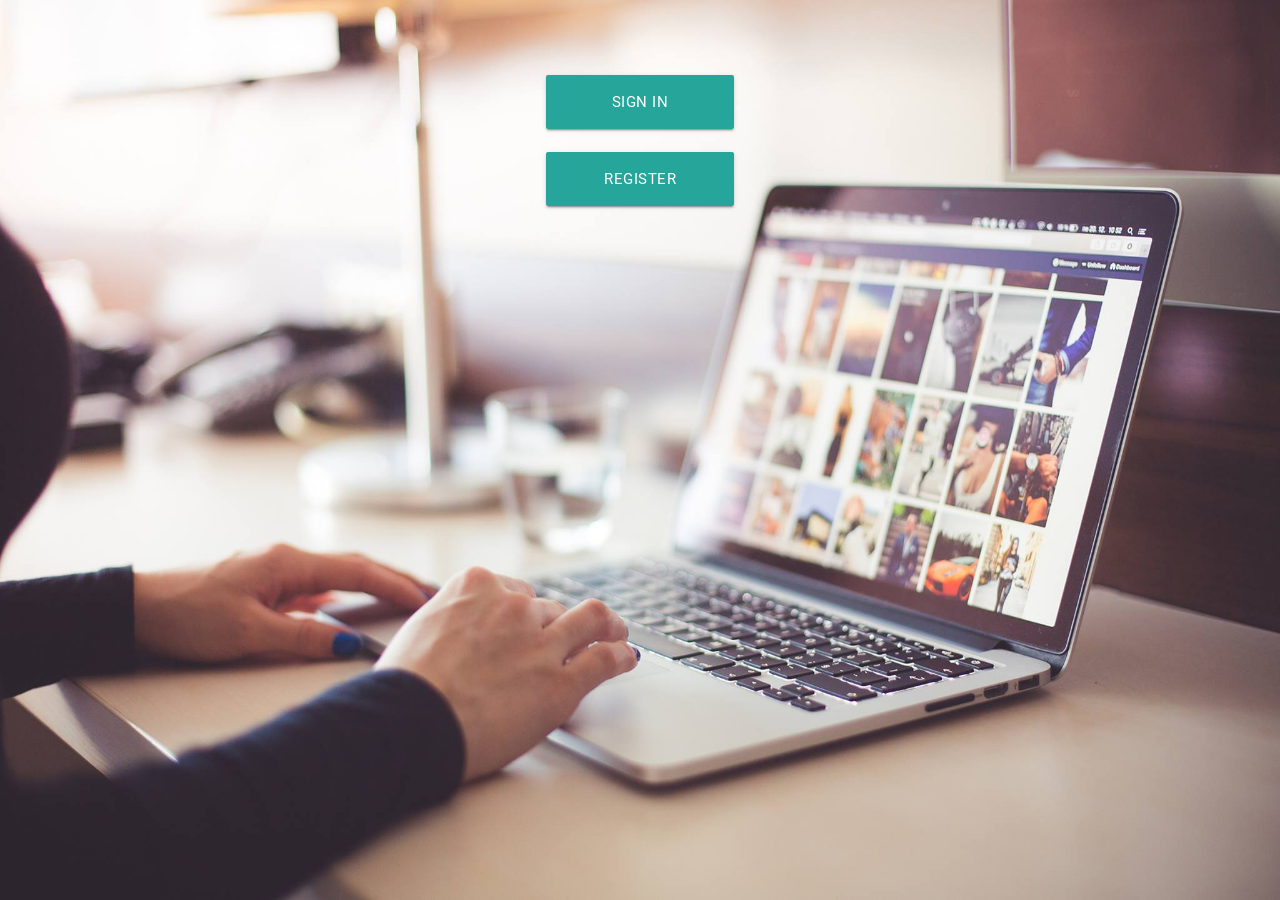
<file: index.html>
<!DOCTYPE html>
<html>

<head>
	<!--Import Google Icon Font-->
	<link href="http://fonts.googleapis.com/icon?family=Material+Icons" rel="stylesheet">
	<!--Import materialize.css-->
	<link href="css/materialize.css" media="screen,projection" rel="stylesheet" type="text/css">
	<!--Import main.css-->
	<link href="css/main.css" media="screen,projection" rel="stylesheet" type="text/css">
	<!--Let browser know website is optimized for mobile-->
	<meta content="width=device-width, initial-scale=1.0" name="viewport">
	<!--Characterset-->
	<meta charset="UTF-8">
	<title>
		Welcome | myExperience
	</title>
</head>

<body id="welcomePage" class="background-images">

	<div class="valign-wrapper start-valign">
		<div class="valign" style="width:100%;">
			<div class="container">
				<div class="row">
					<div class="col s12 m6 offset-m3 center-align">
						<a href="login.html" class="waves-effect waves-light btn-large btn-welcome-page">Sign in</a>
            <br>
            <br>
            <a href="register.html" class="waves-effect waves-light btn-large btn-welcome-page">Register</a>
					</div>
				</div>
			</div>
		</div>
	</div>


	<!--Import jQuery before materialize.js-->
	<script src="https://code.jquery.com/jquery-2.1.1.min.js" type="text/javascript"></script>
	<script src="js/materialize.js" type="text/javascript"></script>
	<script src="js/myjs/register.js" type="text/javascript"></script>

</body>

</html>
</file>
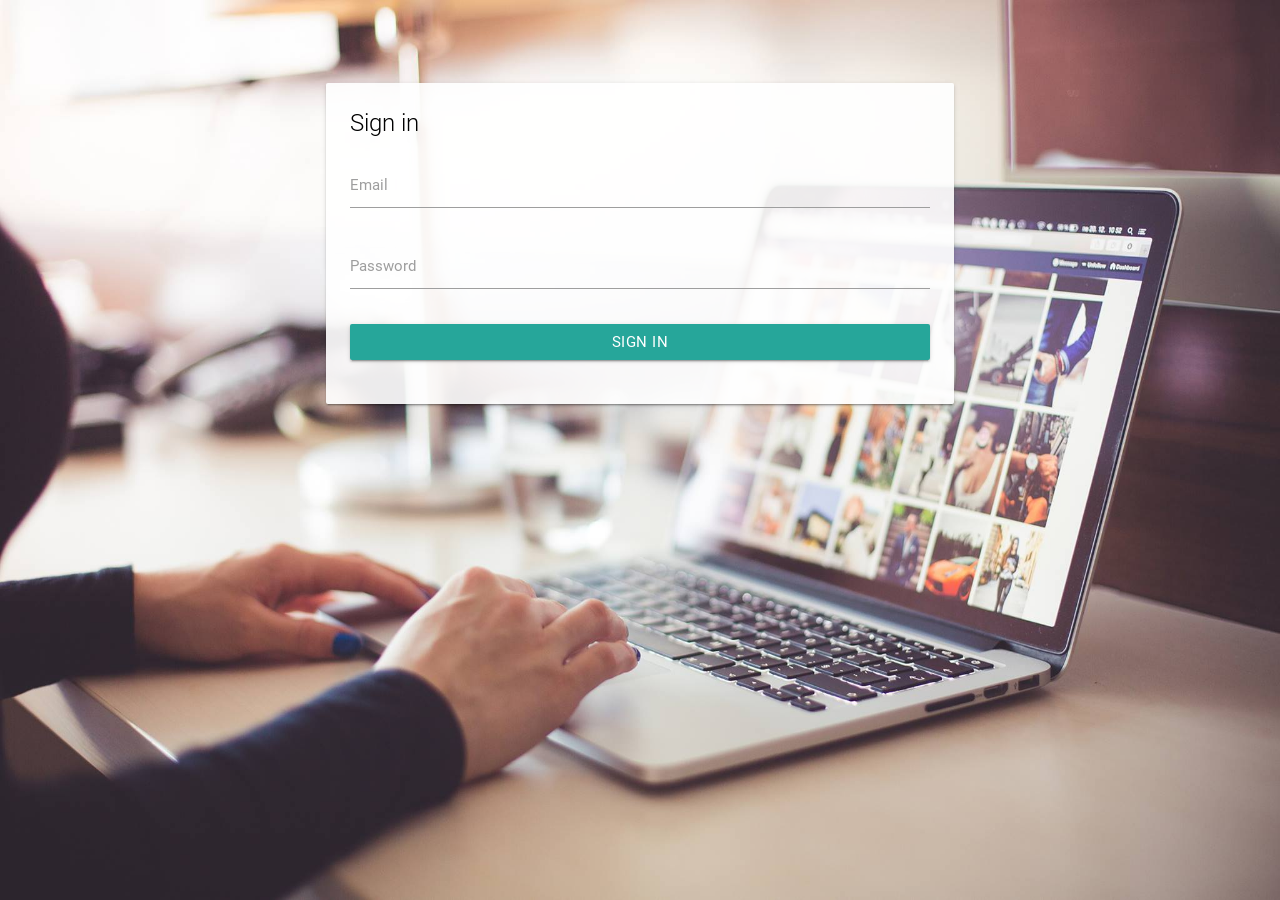
<file: login.html>
<!DOCTYPE html>
<html>

<head>
	<!--Import Google Icon Font-->
	<link href="http://fonts.googleapis.com/icon?family=Material+Icons" rel="stylesheet">
	<!--Import materialize.css-->
	<link href="css/materialize.css" media="screen,projection" rel="stylesheet" type="text/css">
	<!--Import main.css-->
	<link href="css/main.css" media="screen,projection" rel="stylesheet" type="text/css">
	<!--Let browser know website is optimized for mobile-->
	<meta content="width=device-width, initial-scale=1.0" name="viewport">
	<!--Characterset-->
	<meta charset="UTF-8">
	<title>
		Welcome | myExperience
	</title>
</head>

<body id="loginPage" class="background-images">

	<div class="valign-wrapper start-valign">
		<div class="valign" style="width:100%;">
			<div class="container">
				<div class="row">
					<div class="col s12 m6 offset-m3">
						<div class="card">
							<div class="card-content">
                <span class="card-title black-text">Sign in</span>
                <form action="php/login.php" method="post">
                  <div class="row">
                    <div class="input-field col s12">
                      <input type="email" name="email" class="validate" required="" aria-required="true">
                      <label for="email">Email</label>
                    </div>
                    <div class="input-field col s12">
                      <input type="password" name="password" class="validate" required="" aria-required="true">
                      <label for="password">Password</label>
                    </div>
                    <div class="input-field col s12">
                      <button class="btn waves-effect waves-light start-btn" type="submit" >Sign in</button>
                    </div>

                  </div>
                </form>
						</div>
					</div>
				</div>
			</div>
		</div>
	</div>


	<!--Import jQuery before materialize.js-->
	<script src="https://code.jquery.com/jquery-2.1.1.min.js" type="text/javascript"></script>
	<script src="js/materialize.js" type="text/javascript"></script>
	<script src="js/myjs/register.js" type="text/javascript"></script>

</body>

</html>
</file>
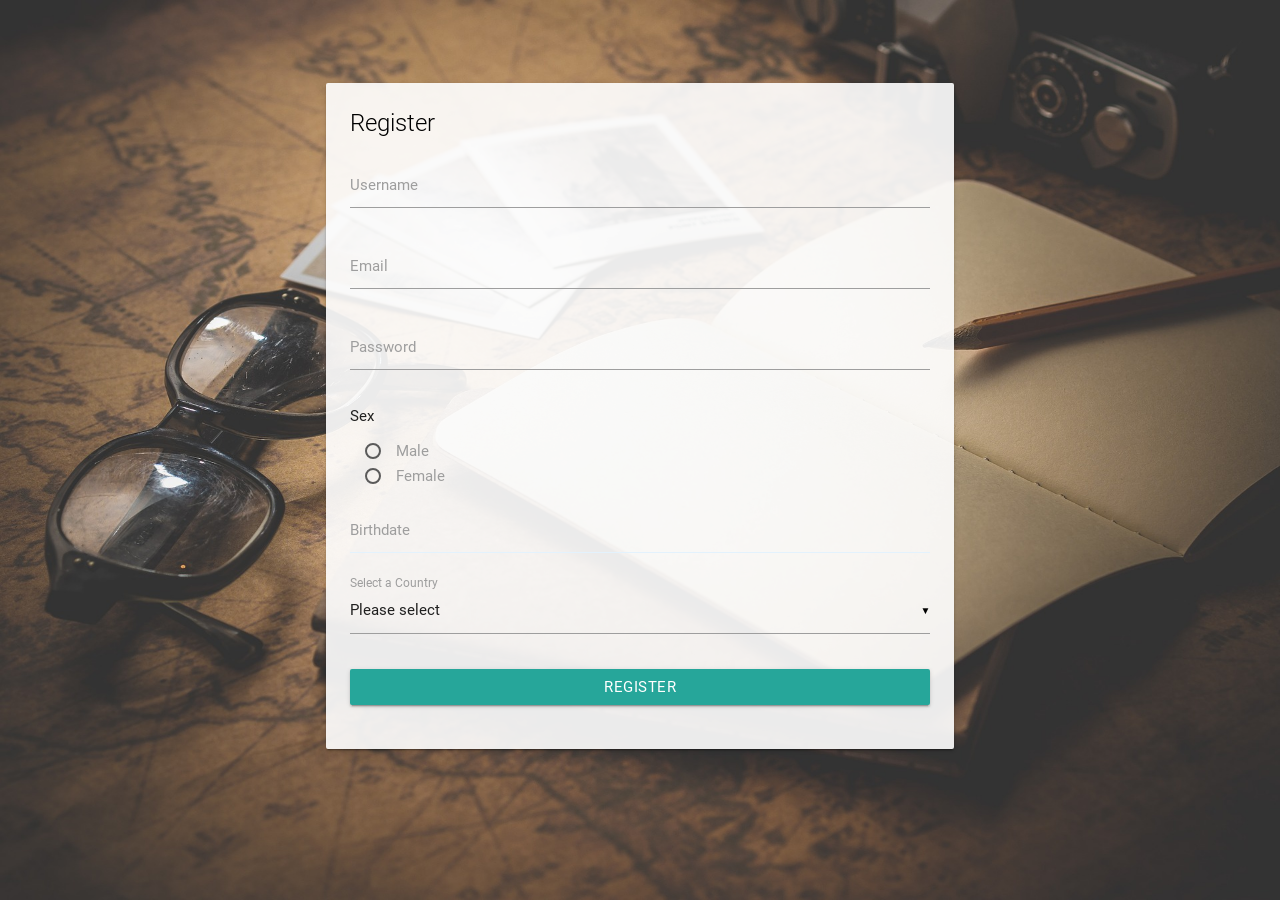
<file: register.html>
<!DOCTYPE html>
<html>

<head>
  <!--Import Google Icon Font-->
  <link href="http://fonts.googleapis.com/icon?family=Material+Icons" rel="stylesheet">
  <!--Import materialize.css-->
  <link href="css/materialize.css" media="screen,projection" rel="stylesheet" type="text/css">
  <!--Import main.css-->
  <link href="css/main.css" media="screen,projection" rel="stylesheet" type="text/css">
  <!--Let browser know website is optimized for mobile-->
  <meta content="width=device-width, initial-scale=1.0" name="viewport">
  <!--Characterset-->
  <meta charset="UTF-8">
  <title>
    Welcome | myExperience
  </title>
</head>

<body id="registerPage" class="background-images">

  <div class="valign-wrapper start-valign">
    <div class="valign" style="width:100%;">
      <div class="container">
        <div class="row">
          <div class="col s12 m6 offset-m3">
            <div class="card">
              <div class="card-content">
                <span class="card-title black-text">Register</span>
                <form action="php/register.php" method="post" id="registerForm">
                  <div class="row">
                    <div class="input-field col s12">
                      <input type="text" name="username" class="validate" required="" aria-required="true" data-validation="alphanumeric" data-content="Only Alphanumeric characters! (A-Z, 0-9)" >
                      <label for="username" class="active">Username</label>
                    </div>
                    <div class="input-field col s12">
                      <input type="email" name="email" class="validate" required="" aria-required="true">
                      <label for="email" class="active">Email</label>
                    </div>
                    <div class="input-field col s12">
                      <input type="password" name="password" class="validate" required="" aria-required="true">
                      <label for="password" class="active">Password</label>
                    </div>
                    <div class="input-field col s12">
                      Sex
                      <p>
                        <input class="with-gap" name="sex" value="m" type="radio" id="male" />
                        <label for="male">Male</label>
                      </p>
                      <p class="last-p-tag">
                        <input class="with-gap" name="sex" value="f" type="radio" id="female"/>
                        <label for="female">Female</label>
                      </p>
                    </div>
                    <div id="birthdateDiv" class="input-field col s12">
                      <label for="birthdate" class="active birthdate-picker-register">Birthdate</label>
                      <input name="birthdate" class="datepicker picker__input picker__input--active" readonly="" tabindex="-1" aria-haspopup="true" aria-expanded="true" aria-readonly="false" aria-owns="birthdate_root" type="text">
                    </div>
                    <div class="input-field col s12">
                      <select name="country">
                          <option value="">Please select</option>
                        	<option value="AF" >Afghanistan</option>
                        	<option value="AX">Åland Islands</option>
                        	<option value="AL">Albania</option>
                        	<option value="DZ">Algeria</option>
                        	<option value="AS">American Samoa</option>
                        	<option value="AD">Andorra</option>
                        	<option value="AO">Angola</option>
                        	<option value="AI">Anguilla</option>
                        	<option value="AQ">Antarctica</option>
                        	<option value="AG">Antigua and Barbuda</option>
                        	<option value="AR">Argentina</option>
                        	<option value="AM">Armenia</option>
                        	<option value="AW">Aruba</option>
                        	<option value="AU">Australia</option>
                        	<option value="AT">Austria</option>
                        	<option value="AZ">Azerbaijan</option>
                        	<option value="BS">Bahamas</option>
                        	<option value="BH">Bahrain</option>
                        	<option value="BD">Bangladesh</option>
                        	<option value="BB">Barbados</option>
                        	<option value="BY">Belarus</option>
                        	<option value="BE">Belgium</option>
                        	<option value="BZ">Belize</option>
                        	<option value="BJ">Benin</option>
                        	<option value="BM">Bermuda</option>
                        	<option value="BT">Bhutan</option>
                        	<option value="BO">Bolivia, Plurinational State of</option>
                        	<option value="BQ">Bonaire, Sint Eustatius and Saba</option>
                        	<option value="BA">Bosnia and Herzegovina</option>
                        	<option value="BW">Botswana</option>
                        	<option value="BV">Bouvet Island</option>
                        	<option value="BR">Brazil</option>
                        	<option value="IO">British Indian Ocean Territory</option>
                        	<option value="BN">Brunei Darussalam</option>
                        	<option value="BG">Bulgaria</option>
                        	<option value="BF">Burkina Faso</option>
                        	<option value="BI">Burundi</option>
                        	<option value="KH">Cambodia</option>
                        	<option value="CM">Cameroon</option>
                        	<option value="CA">Canada</option>
                        	<option value="CV">Cape Verde</option>
                        	<option value="KY">Cayman Islands</option>
                        	<option value="CF">Central African Republic</option>
                        	<option value="TD">Chad</option>
                        	<option value="CL">Chile</option>
                        	<option value="CN">China</option>
                        	<option value="CX">Christmas Island</option>
                        	<option value="CC">Cocos (Keeling) Islands</option>
                        	<option value="CO">Colombia</option>
                        	<option value="KM">Comoros</option>
                        	<option value="CG">Congo</option>
                        	<option value="CD">Congo, the Democratic Republic of the</option>
                        	<option value="CK">Cook Islands</option>
                        	<option value="CR">Costa Rica</option>
                        	<option value="CI">Côte d'Ivoire</option>
                        	<option value="HR">Croatia</option>
                        	<option value="CU">Cuba</option>
                        	<option value="CW">Curaçao</option>
                        	<option value="CY">Cyprus</option>
                        	<option value="CZ">Czech Republic</option>
                        	<option value="DK">Denmark</option>
                        	<option value="DJ">Djibouti</option>
                        	<option value="DM">Dominica</option>
                        	<option value="DO">Dominican Republic</option>
                        	<option value="EC">Ecuador</option>
                        	<option value="EG">Egypt</option>
                        	<option value="SV">El Salvador</option>
                        	<option value="GQ">Equatorial Guinea</option>
                        	<option value="ER">Eritrea</option>
                        	<option value="EE">Estonia</option>
                        	<option value="ET">Ethiopia</option>
                        	<option value="FK">Falkland Islands (Malvinas)</option>
                        	<option value="FO">Faroe Islands</option>
                        	<option value="FJ">Fiji</option>
                        	<option value="FI">Finland</option>
                        	<option value="FR">France</option>
                        	<option value="GF">French Guiana</option>
                        	<option value="PF">French Polynesia</option>
                        	<option value="TF">French Southern Territories</option>
                        	<option value="GA">Gabon</option>
                        	<option value="GM">Gambia</option>
                        	<option value="GE">Georgia</option>
                        	<option value="DE">Germany</option>
                        	<option value="GH">Ghana</option>
                        	<option value="GI">Gibraltar</option>
                        	<option value="GR">Greece</option>
                        	<option value="GL">Greenland</option>
                        	<option value="GD">Grenada</option>
                        	<option value="GP">Guadeloupe</option>
                        	<option value="GU">Guam</option>
                        	<option value="GT">Guatemala</option>
                        	<option value="GG">Guernsey</option>
                        	<option value="GN">Guinea</option>
                        	<option value="GW">Guinea-Bissau</option>
                        	<option value="GY">Guyana</option>
                        	<option value="HT">Haiti</option>
                        	<option value="HM">Heard Island and McDonald Islands</option>
                        	<option value="VA">Holy See (Vatican City State)</option>
                        	<option value="HN">Honduras</option>
                        	<option value="HK">Hong Kong</option>
                        	<option value="HU">Hungary</option>
                        	<option value="IS">Iceland</option>
                        	<option value="IN">India</option>
                        	<option value="ID">Indonesia</option>
                        	<option value="IR">Iran, Islamic Republic of</option>
                        	<option value="IQ">Iraq</option>
                        	<option value="IE">Ireland</option>
                        	<option value="IM">Isle of Man</option>
                        	<option value="IL">Israel</option>
                        	<option value="IT">Italy</option>
                        	<option value="JM">Jamaica</option>
                        	<option value="JP">Japan</option>
                        	<option value="JE">Jersey</option>
                        	<option value="JO">Jordan</option>
                        	<option value="KZ">Kazakhstan</option>
                        	<option value="KE">Kenya</option>
                        	<option value="KI">Kiribati</option>
                        	<option value="KP">Korea, Democratic People's Republic of</option>
                        	<option value="KR">Korea, Republic of</option>
                        	<option value="KW">Kuwait</option>
                        	<option value="KG">Kyrgyzstan</option>
                        	<option value="LA">Lao People's Democratic Republic</option>
                        	<option value="LV">Latvia</option>
                        	<option value="LB">Lebanon</option>
                        	<option value="LS">Lesotho</option>
                        	<option value="LR">Liberia</option>
                        	<option value="LY">Libya</option>
                        	<option value="LI">Liechtenstein</option>
                        	<option value="LT">Lithuania</option>
                        	<option value="LU">Luxembourg</option>
                        	<option value="MO">Macao</option>
                        	<option value="MK">Macedonia, the former Yugoslav Republic of</option>
                        	<option value="MG">Madagascar</option>
                        	<option value="MW">Malawi</option>
                        	<option value="MY">Malaysia</option>
                        	<option value="MV">Maldives</option>
                        	<option value="ML">Mali</option>
                        	<option value="MT">Malta</option>
                        	<option value="MH">Marshall Islands</option>
                        	<option value="MQ">Martinique</option>
                        	<option value="MR">Mauritania</option>
                        	<option value="MU">Mauritius</option>
                        	<option value="YT">Mayotte</option>
                        	<option value="MX">Mexico</option>
                        	<option value="FM">Micronesia, Federated States of</option>
                        	<option value="MD">Moldova, Republic of</option>
                        	<option value="MC">Monaco</option>
                        	<option value="MN">Mongolia</option>
                        	<option value="ME">Montenegro</option>
                        	<option value="MS">Montserrat</option>
                        	<option value="MA">Morocco</option>
                        	<option value="MZ">Mozambique</option>
                        	<option value="MM">Myanmar</option>
                        	<option value="NA">Namibia</option>
                        	<option value="NR">Nauru</option>
                        	<option value="NP">Nepal</option>
                        	<option value="NL">Netherlands</option>
                        	<option value="NC">New Caledonia</option>
                        	<option value="NZ">New Zealand</option>
                        	<option value="NI">Nicaragua</option>
                        	<option value="NE">Niger</option>
                        	<option value="NG">Nigeria</option>
                        	<option value="NU">Niue</option>
                        	<option value="NF">Norfolk Island</option>
                        	<option value="MP">Northern Mariana Islands</option>
                        	<option value="NO">Norway</option>
                        	<option value="OM">Oman</option>
                        	<option value="PK">Pakistan</option>
                        	<option value="PW">Palau</option>
                        	<option value="PS">Palestinian Territory, Occupied</option>
                        	<option value="PA">Panama</option>
                        	<option value="PG">Papua New Guinea</option>
                        	<option value="PY">Paraguay</option>
                        	<option value="PE">Peru</option>
                        	<option value="PH">Philippines</option>
                        	<option value="PN">Pitcairn</option>
                        	<option value="PL">Poland</option>
                        	<option value="PT">Portugal</option>
                        	<option value="PR">Puerto Rico</option>
                        	<option value="QA">Qatar</option>
                        	<option value="RE">Réunion</option>
                        	<option value="RO">Romania</option>
                        	<option value="RU">Russian Federation</option>
                        	<option value="RW">Rwanda</option>
                        	<option value="BL">Saint Barthélemy</option>
                        	<option value="SH">Saint Helena, Ascension and Tristan da Cunha</option>
                        	<option value="KN">Saint Kitts and Nevis</option>
                        	<option value="LC">Saint Lucia</option>
                        	<option value="MF">Saint Martin (French part)</option>
                        	<option value="PM">Saint Pierre and Miquelon</option>
                        	<option value="VC">Saint Vincent and the Grenadines</option>
                        	<option value="WS">Samoa</option>
                        	<option value="SM">San Marino</option>
                        	<option value="ST">Sao Tome and Principe</option>
                        	<option value="SA">Saudi Arabia</option>
                        	<option value="SN">Senegal</option>
                        	<option value="RS">Serbia</option>
                        	<option value="SC">Seychelles</option>
                        	<option value="SL">Sierra Leone</option>
                        	<option value="SG">Singapore</option>
                        	<option value="SX">Sint Maarten (Dutch part)</option>
                        	<option value="SK">Slovakia</option>
                        	<option value="SI">Slovenia</option>
                        	<option value="SB">Solomon Islands</option>
                        	<option value="SO">Somalia</option>
                        	<option value="ZA">South Africa</option>
                        	<option value="GS">South Georgia and the South Sandwich Islands</option>
                        	<option value="SS">South Sudan</option>
                        	<option value="ES">Spain</option>
                        	<option value="LK">Sri Lanka</option>
                        	<option value="SD">Sudan</option>
                        	<option value="SR">Suriname</option>
                        	<option value="SJ">Svalbard and Jan Mayen</option>
                        	<option value="SZ">Swaziland</option>
                        	<option value="SE">Sweden</option>
                        	<option value="CH">Switzerland</option>
                        	<option value="SY">Syrian Arab Republic</option>
                        	<option value="TW">Taiwan, Province of China</option>
                        	<option value="TJ">Tajikistan</option>
                        	<option value="TZ">Tanzania, United Republic of</option>
                        	<option value="TH">Thailand</option>
                        	<option value="TL">Timor-Leste</option>
                        	<option value="TG">Togo</option>
                        	<option value="TK">Tokelau</option>
                        	<option value="TO">Tonga</option>
                        	<option value="TT">Trinidad and Tobago</option>
                        	<option value="TN">Tunisia</option>
                        	<option value="TR">Turkey</option>
                        	<option value="TM">Turkmenistan</option>
                        	<option value="TC">Turks and Caicos Islands</option>
                        	<option value="TV">Tuvalu</option>
                        	<option value="UG">Uganda</option>
                        	<option value="UA">Ukraine</option>
                        	<option value="AE">United Arab Emirates</option>
                        	<option value="GB">United Kingdom</option>
                        	<option value="US">United States</option>
                        	<option value="UM">United States Minor Outlying Islands</option>
                        	<option value="UY">Uruguay</option>
                        	<option value="UZ">Uzbekistan</option>
                        	<option value="VU">Vanuatu</option>
                        	<option value="VE">Venezuela, Bolivarian Republic of</option>
                        	<option value="VN">Viet Nam</option>
                        	<option value="VG">Virgin Islands, British</option>
                        	<option value="VI">Virgin Islands, U.S.</option>
                        	<option value="WF">Wallis and Futuna</option>
                        	<option value="EH">Western Sahara</option>
                        	<option value="YE">Yemen</option>
                        	<option value="ZM">Zambia</option>
                        	<option value="ZW">Zimbabwe</option>
                        </select>
                      <label>Select a Country</label>
                    </div>
                    <div class="input-field col s12">
                      <button class="btn waves-effect waves-light start-btn" type="submit" name="action">Register</button>
                    </div>

                  </div>
                </form>
              </div>
            </div>
          </div>
        </div>
      </div>
    </div>
  </div>


  <!--Import jQuery before materialize.js-->
  <script src="https://code.jquery.com/jquery-2.1.1.min.js" type="text/javascript"></script>
  <script src="js/materialize.js" type="text/javascript"></script>
  <script src="js/myjs/datepicker.js" type="text/javascript"></script>



</body>

</html>
</file>
<file: css/main.css>
#registerPage{background-image:url("../backgroundimages/register.jpg")}#welcomePage{background-image:url("../backgroundimages/login.jpg")}#loginPage{background-image:url("../backgroundimages/login.jpg")}#categoryPage{background-image:url("../backgroundimages/category.jpg")}#itemsPage{background-image:url("../backgroundimages/category.jpg")}.background-images{background-repeat:no-repeat;background-size:100vw 100vh}body{overflow-x:hidden}.card{background-color:rgba(255,255,255,0.9)}.start-btn{width:100%}.start-valign{width:100vw;padding-top:5em;position:absolute}.btn-welcome-page{width:30%}.btn-welcome-page :nth-child(2){margin-top:10px}table{background-color:rgba(255,255,255,0.95);border-bottom-right-radius:5px}table thead{background-color:rgba(227,227,227,0.95)}table th{border-radius:0 !important}table tbody tr:last-child{border-bottom:none}table .btn{padding-top:0px;padding-right:1.5rem;padding-bottom:0px;padding-left:1.5rem}.add-btn{width:100%;border-radius:0;box-shadow:none}.datepicker{cursor:pointer}th::first-letter{text-transform:capitalize}.last-p-tag{padding-bottom:1em}.category-modal{width:20% !important;min-width:300px}.item-modal h4{text-align:center}.item-modal label::first-letter{text-transform:capitalize}.top-table{width:50%}.top-table:first-child{border-top-left-radius:5px}.top-table:last-child{border-top-right-radius:5px}.top-table .right{width:50%;float:right}.container{max-width:none;width:100%}.aligned-btn{margin-top:1em;padding:0 1rem}.capitalize-first::first-letter{text-transform:capitalize}
</file>
